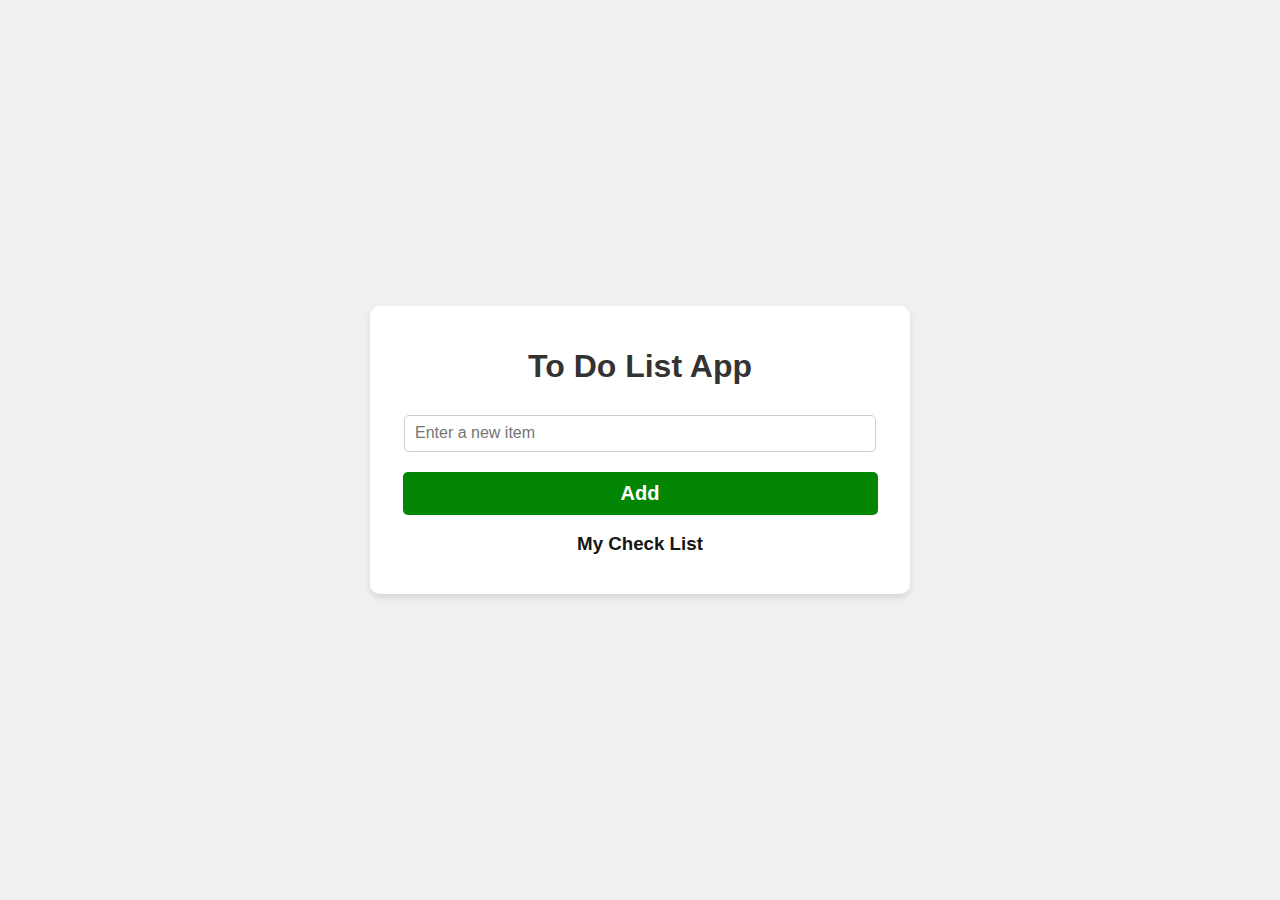
<file: index.html>
<!DOCTYPE html>
<html lang="en">
  <head>
    <meta charset="UTF-8" />
    <meta name="viewport" content="width=device-width, initial-scale=1.0" />
    <title>Document</title>
    <link rel="stylesheet" href="style.css" />
  </head>
  <body>
    <div class="container">
      <h1>To Do List App</h1>
      <input type="text" id="item" placeholder="Enter a new item" />
      <button id="addBtn">Add</button>
      <h3>My Check List</h3>
      <div id="output"></div>
    </div>
    <script src="script.js"></script>
  </body>
</html>
</file>
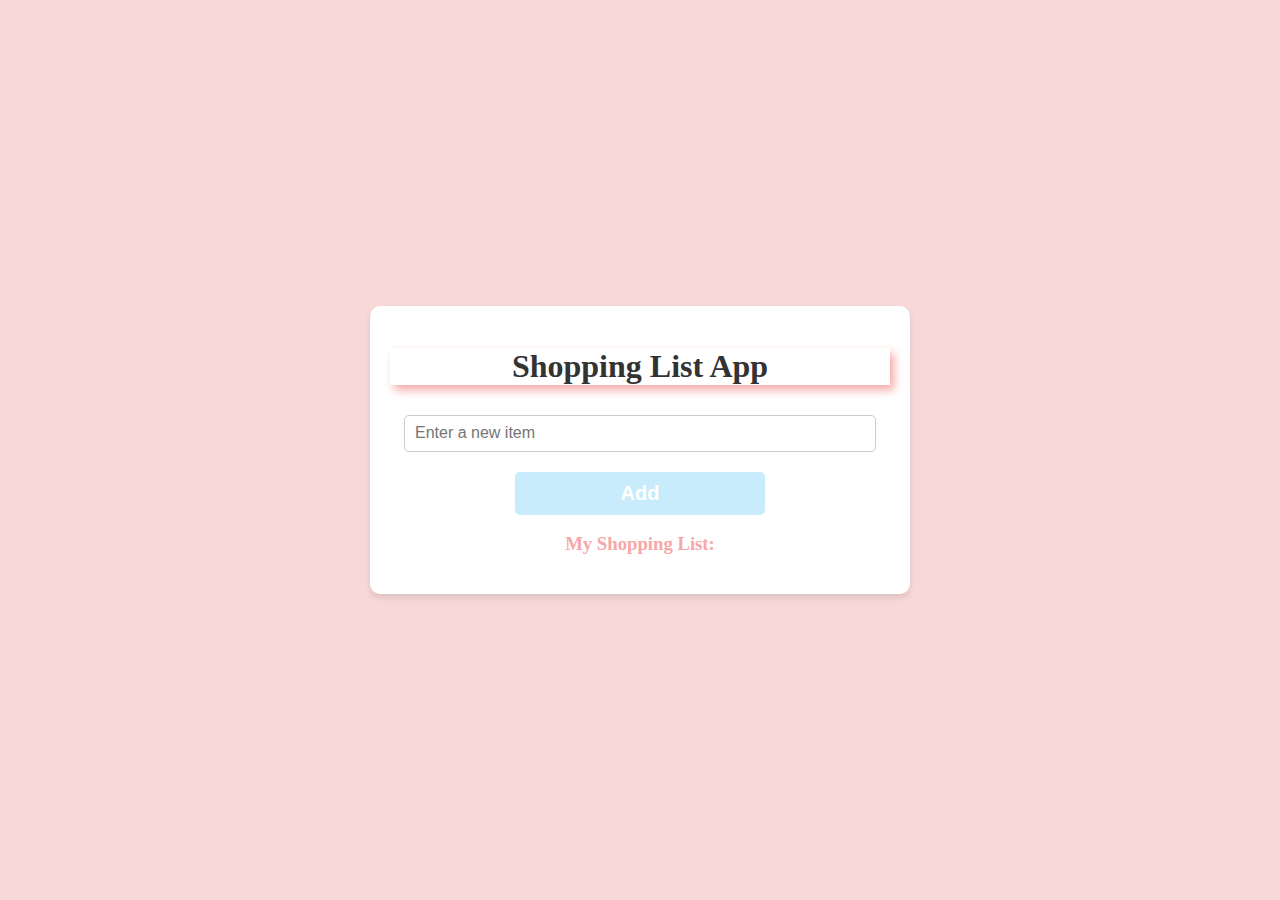
<file: shoppinglist.html>
<!DOCTYPE html>
<html lang="en">
  <head>
    <meta charset="UTF-8" />
    <meta name="viewport" content="width=device-width, initial-scale=1.0" />
    <title>Document</title>
    <link rel="stylesheet" href="nabila.css" />
  </head>
  <body>
    <div class="container">
      <h1>Shopping List App</h1>
      <input type="text" id="item" placeholder="Enter a new item" />
      <button id="addBtn">Add</button>
      <h3>My Shopping List:</h3>
      <div id="output"></div>
    </div>
    <script src="script.js"></script>
  </body>
</html>
</file>
<file: style.css>
body {
  font-family: Arial, sans-serif;
  background-color: #f0f0f0;
  margin: 0;
  height: 100vh;
  display: flex;
  justify-content: center;
  align-items: center;
}

.container {
  background: white;
  padding: 20px;
  border-radius: 10px;
  box-shadow: 0 4px 6px rgba(0, 0, 0, 0.1);
  text-align: center;
  width: 500px;
}

h1 {
  margin-bottom: 20px;
  color: #333;
}

input {
  width: 90%;
  margin: 10px 0;
  padding: 10px;
  border-radius: 5px;
  border: 1px solid #ccc;
}

button {
  font-weight: 700;
  width: 95%;
  padding: 10px;
  background-color: rgb(3, 134, 3);
  color: white;
  border: none;
  margin-top: 10px;
  font-size: 20px;
  border-radius: 5px;
  cursor: pointer;
  transition: background-color 0.3s ease;
}

input:focus {
  outline: none;

  border: 2px solid black;
}

input::placeholder {
  font-size: 16px;
}

button:hover {
  background-color: rgb(4, 210, 4);
}

h3 {
  color: #151515;
}

#result {
  font-size: 22px;

  margin-top: 20px;

  font-weight: bold;

  color: #151515;
}

p {
  font-size: 22px;

  font-weight: 500;
}

.task-item {
  display: flex;

  align-items: center;

  gap: 10px;

  margin-bottom: 8px;

  justify-content: space-between;
}

.task-item span {
  flex: 1;

  text-align: left;

  font-size: 26px;
}

.task-item button {
  width: auto;

  padding: 6px 12px;

  font-size: 14px;

  margin-top: 0;

  color: #fff;

  border: none;

  border-radius: 5px;

  transition: background-color 0.3s;
}

.task-item button:first-of-type {
  background-color: #28a745;
}

.task-item button:first-of-type:hover {
  background-color: #1e7e34;
}

.task-item button:last-of-type {
  background-color: #dc3545;
}

.task-item button:last-of-type:hover {
  background-color: #a71d2a;
}
</file>
<file: nabila.css>
body {
  font-family: Cambria ;
  background-color: #f8d8d8;
  margin: 0;
  height: 100vh;
  display: flex;
  justify-content: center;
  align-items: center;
}

.container {
  background: white;
  padding: 20px;
  border-radius: 10px;
  box-shadow: 0 4px 6px rgba(0, 0, 0, 0.1);
  text-align: center;
  width: 500px;
}

h1 {
  margin-bottom: 20px;
  color: #333;
  box-shadow: #f6a7a7 4px 5px 9px ;
}

input {
  width: 90%;
  margin: 10px 0;
  padding: 10px;
  border-radius: 5px;
  border: 1px solid #ccc;
}

button {
  font-weight: 700;
  width: 50%;
  padding: 10px;
  background-color: rgb(200, 236, 252);
  color: white;
  border: none;
  margin-top: 10px;
  font-size: 20px;
  border-radius: 5px;
  cursor: pointer;
  transition: background-color 0.3s ease;
}

input:focus {
  outline: none;
  border: 2px solid black;
}

input::placeholder {
  font-size: 16px;
}

button:hover {
  background-color: rgb(179, 241, 241);
}

h3 {
  color: #f6a7a7;
}

#result {
  font-size: 22px;

  margin-top: 20px;

  font-weight: bold;

  color: #151515;
}

p {
  font-size: 22px;

  font-weight: 500;
}

.task-item {
  display: flex;

  align-items: center;

  gap: 10px;

  margin-bottom: 8px;

  justify-content: space-between;
}

.task-item span {
  flex: 1;

  text-align: left;

  font-size: 26px;
}

.task-item button {
  width: auto;

  padding: 6px 12px;

  font-size: 14px;

  margin-top: 0;

  color: #fff;

  border: none;

  border-radius: 5px;

  transition: background-color 0.3s;
}

.task-item button:first-of-type {
  background-color: #a7f5b9;
}

.task-item button:first-of-type:hover {
  background-color: #9cf4b1;
}

.task-item button:last-of-type {
  background-color: #fb8591;
}

.task-item button:last-of-type:hover {
  background-color: #a71d2a;
}
</file>
